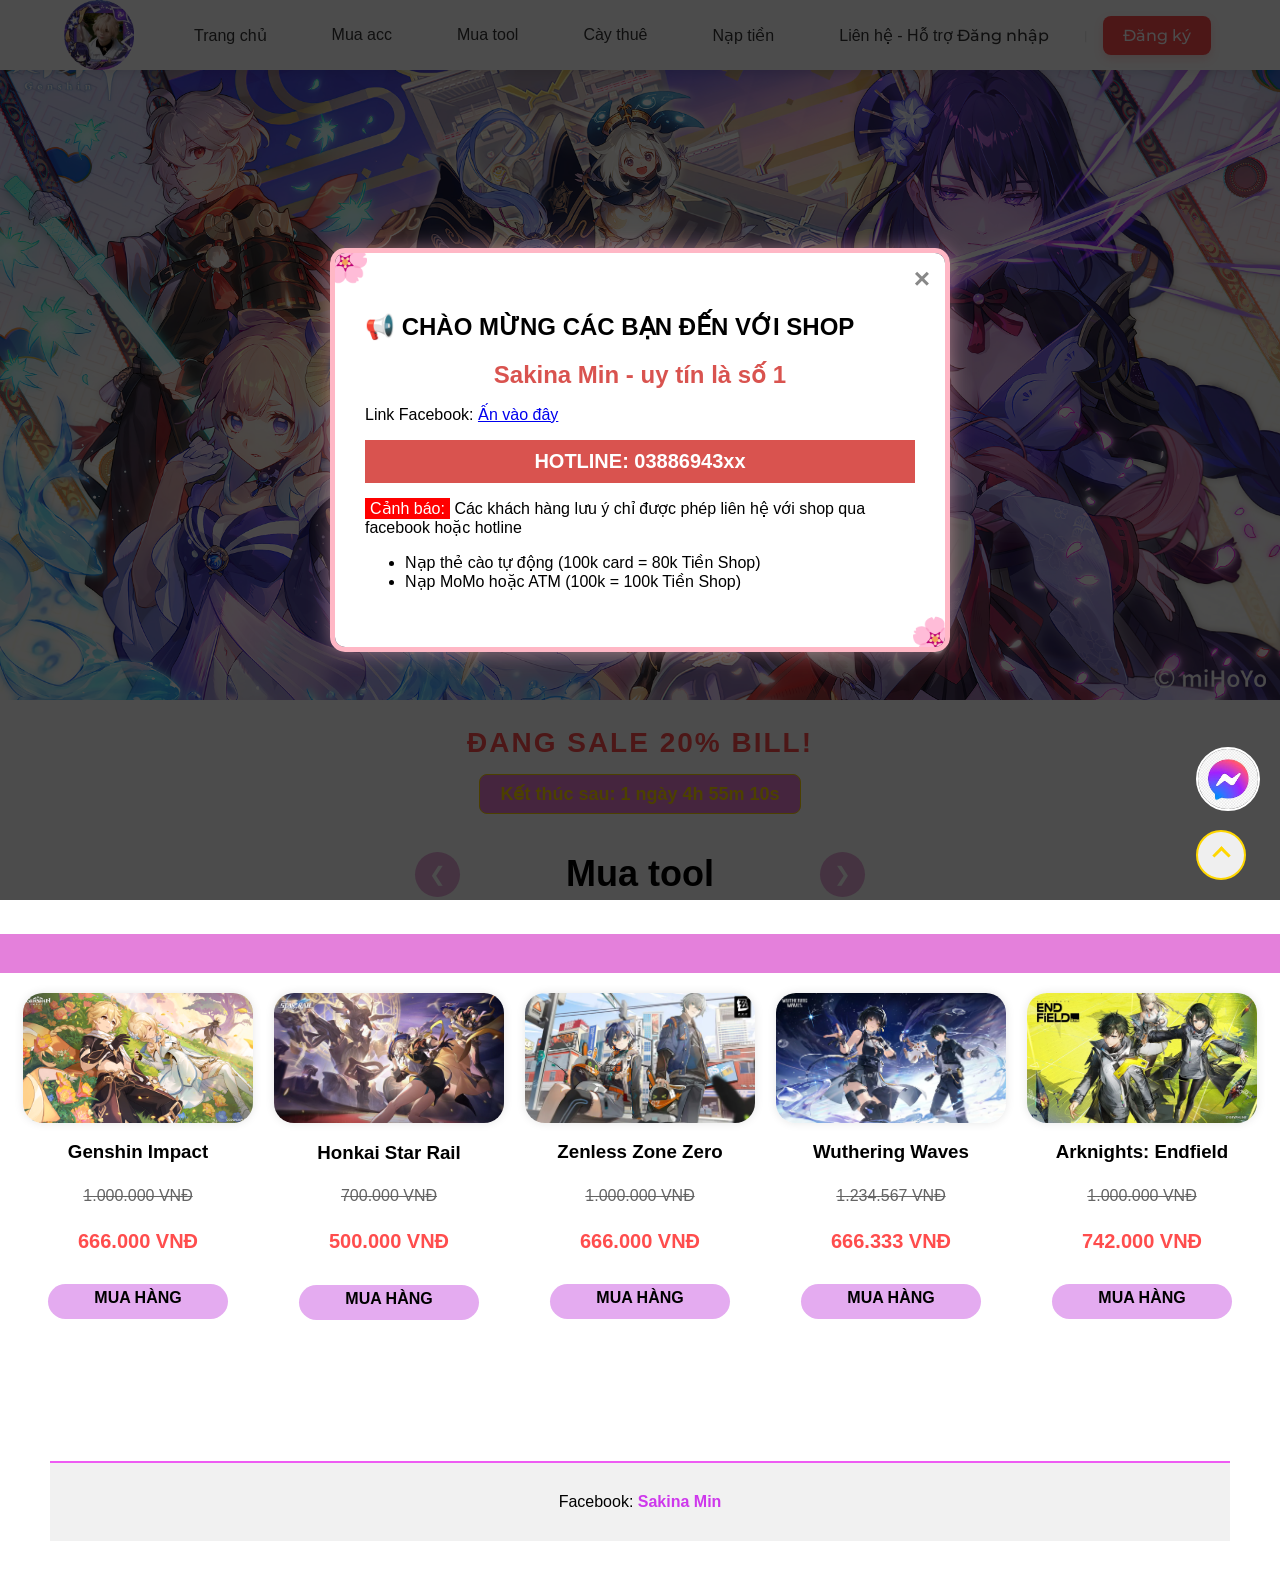
<file: index.html>
<!DOCTYPE html>
<html lang="vi">
<head>
    <meta charset="UTF-8">
    <title>Nguyễn Ngọc Minh</title>
    <link rel="stylesheet" href="style.css">
    <link href="https://fonts.googleapis.com/css2?family=Montserrat:wght@800&display=swap" rel="stylesheet">
</head>

<body>
    <div id="header">
       <div class="menu">
    <div class="menu-left">
        <img src="img/logo.png" class="logo">
        <a href="index.html">Trang chủ</a>
        <a href="Muaacc.html">Mua acc</a>
        <a href="Muatool.html">Mua tool</a>
        <a href="caythue.html">Cày thuê</a>
        <a href="naptien.html">Nạp tiền</a>
        <a href="https://www.facebook.com/otori.kushiro" target="_blank">Liên hệ - Hỗ trợ</a>
    </div>

    <div class="menu-right">
        <div class="auth-buttons">
    <a href="dangnhap.html" class="btn-login"><i class="fas fa-user"></i> Đăng nhập</a>
    <span class="separator">|</span>
    <a href="dangnhap.html?tab=register" class="btn-register">Đăng ký</a>
</div>
    </div>
</div>
<div id="header">
        </div>

    <div id="main">
        </div>
</body>
<img id="main-banner" src="img/backgroud.jpg" width="2000" height="700" alt="banner">
    <div id="main">
        <div id="sale-container">
            <h2 id="sale-text">🔥 Sale 20% bill 🔥</h2>
            <div id="countdown-timer">Đang tải đồng hồ...</div>
        </div>
        <div class="slider-wrapper">
            <button class="control-btn" onclick="prevSlide()">&#10094;</button>
            <div class="slider-titles">
                <h1 class="mixi-title slide" id="t-acc">Mua acc</h1>
                <h1 class="mixi-title slide active" id="t-tool">Mua tool</h1>
                <h1 class="mixi-title slide" id="t-cay">Cày thuê</h1>
            </div>
            <button class="control-btn" onclick="nextSlide()">&#10095;</button>
        </div>

        <div id="all-sections">

            <div class="marquee-container">
                <div class="marquee-text">
                    Mọi thắc mắc xin vui lòng liên hệ với chúng tôi qua số hotline hoặc fanpage để được hỗ trợ nhanh nhất!
                </div>
            </div>
            <div class="content-section" id="s-acc">
                <div class="rows">
                    <div class="column">
                        <h3>Chưa có sản phẩm Acc</h3>
                        <p>Đang cập nhật...</p>
                    </div>
                </div>
            </div>
            <div class="content-section active" id="s-tool">
                <div class="rows">

                    <div class="column">
                        <img src="img/genshin impact.jpg">
                        <h3>Genshin Impact</h3>
                        <p class="price-old">1.000.000 VNĐ</p>
                        <p class="price-new">666.000 VNĐ</p>
                        <h4>MUA HÀNG</h4>
                    </div>

                    <div class="column">
                        <img src="img/honkai star rail.jpg">
                        <h3>Honkai Star Rail</h3>
                        <p class="price-old">700.000 VNĐ</p>
                        <p class="price-new">500.000 VNĐ</p>
                        <h4>MUA HÀNG</h4>
                    </div>

                    <div class="column">
                        <img src="img/zenless zero.webp">
                        <h3>Zenless Zone Zero</h3>
                        <p class="price-old">1.000.000 VNĐ</p>
                        <p class="price-new">666.000 VNĐ</p>
                        <h4>MUA HÀNG</h4>
                    </div>

                    <div class="column">
                        <img src="img/wuthering waves.webp">
                        <h3>Wuthering Waves</h3>
                        <p class="price-old">1.234.567 VNĐ</p>
                        <p class="price-new">666.333 VNĐ</p>
                        <h4>MUA HÀNG</h4>
                    </div>

                    <div class="column">
                        <img src="img/code-arknights-endfield.jpg">
                        <h3>Arknights: Endfield</h3>
                        <p class="price-old">1.000.000 VNĐ</p>
                        <p class="price-new">742.000 VNĐ</p>
                        <h4>MUA HÀNG</h4>
                    </div>

                </div>
            </div>
            <div class="content-section" id="s-cay">
                <div class="rows">
                    <div class="column">
                    <h3>Dịch vụ cày thuê game</h3>
                        <p>Đang cập nhật...</p>
                    </div>

        </div>
    </div>
    <div id="footer-contact" style="text-align:center; padding:50px;">
        <div class="footer">
            <div class="social-links">
                <span>Facebook: </span>
                <a href="https://www.facebook.com/otori.kushiro" target="_blank">
                    Sakina Min
                </a>
            </div>
        </div>
    </div>
    <div id="announcement-modal" class="modal">
        <div class="modal-content">
            <span class="close-btn" onclick="closeModal()">&times;</span>

            <div class="modal-header">
              <h2>📢 CHÀO MỪNG CÁC BẠN ĐẾN VỚI SHOP</h2> 
              <p class="sub-title">Sakina Min - uy tín là số 1</p> 
            </div> <div class="modal-body"> 
                <p>Link Facebook: <a href="https://www.facebook.com/otori.kushiro" target="_blank">Ấn vào đây</a></p> 
                <div class="hotline">HOTLINE: 03886943xx</div> 
                <p class="warning"><span>Cảnh báo:</span> Các khách hàng lưu ý chỉ được phép liên hệ với shop qua facebook hoặc hotline</p> 
                <ul> 
                    <li>Nạp thẻ cào tự động (100k card = 80k Tiền Shop)</li> 
                <li>Nạp MoMo hoặc ATM (100k = 100k Tiền Shop)</li> 
            </ul>
            </div>
        </div>
    </div>
    <div class="fixed-widgets">
      <a href="https://www.facebook.com/otori.kushiro" target="_blank" class="widget-chat">
            <img src="img/logomess.jpg">
        </a>
        <button onclick="scrollToTop()" class="widget-top">
            <i class="arrow-up"></i>
        </button>
    </div>

    <script src="script.js"></script>
</body>
</html>
</file>
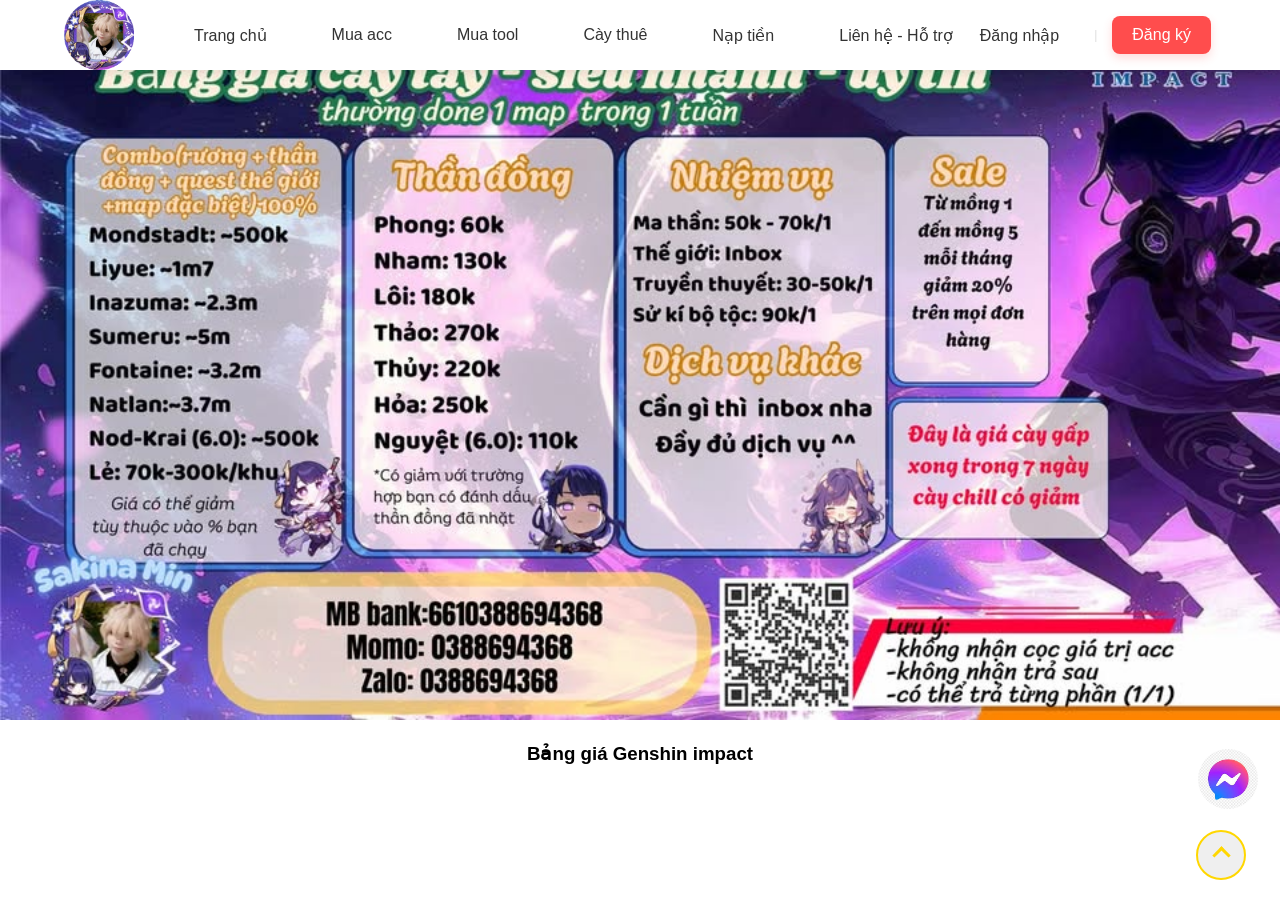
<file: caythue.html>
<!DOCTYPE html>
<html lang="vi">
<head>
    <meta charset="UTF-8">
    <title> Nguyễn Ngọc Minh </title>
    <link rel="stylesheet" href="style.css">
</head>
<body>
    <div id="header" >                 
      <div class="menu">
    <div class="menu-left">
        <img src="img/logo.png" class="logo">
        <a href="index.html">Trang chủ</a>
        <a href="Muaacc.html">Mua acc</a>
        <a href="Muatool.html">Mua tool</a>
        <a href="caythue.html">Cày thuê</a>
        <a href="naptien.html">Nạp tiền</a>
        <a href="https://www.facebook.com/otori.kushiro" target="_blank">Liên hệ - Hỗ trợ</a>
    </div>

    <div class="menu-right">
        <div class="auth-buttons">
    <a href="dangnhap.html" class="btn-login"><i class="fas fa-user"></i> Đăng nhập</a>
    <span class="separator">|</span>
    <a href="dangnhap.html?tab=register" class="btn-register">Đăng ký</a>
</div>
    </div>
</div>
        <div class="main">
            <div class="content">
                 <img src="img/Banggiacaythue.jpg"  width=100%>
                        
                 <h3 style="text-align: center;">Bảng giá Genshin impact</h3>
</div>   
</div>
<div class="fixed-widgets">
      <a href="https://www.facebook.com/otori.kushiro" target="_blank" class="widget-chat">
            <img src="img/logomess.jpg">
        </a>
        <button onclick="scrollToTop()" class="widget-top">
            <i class="arrow-up"></i>
        </button>
    </div>
</body>
</html>
</file>
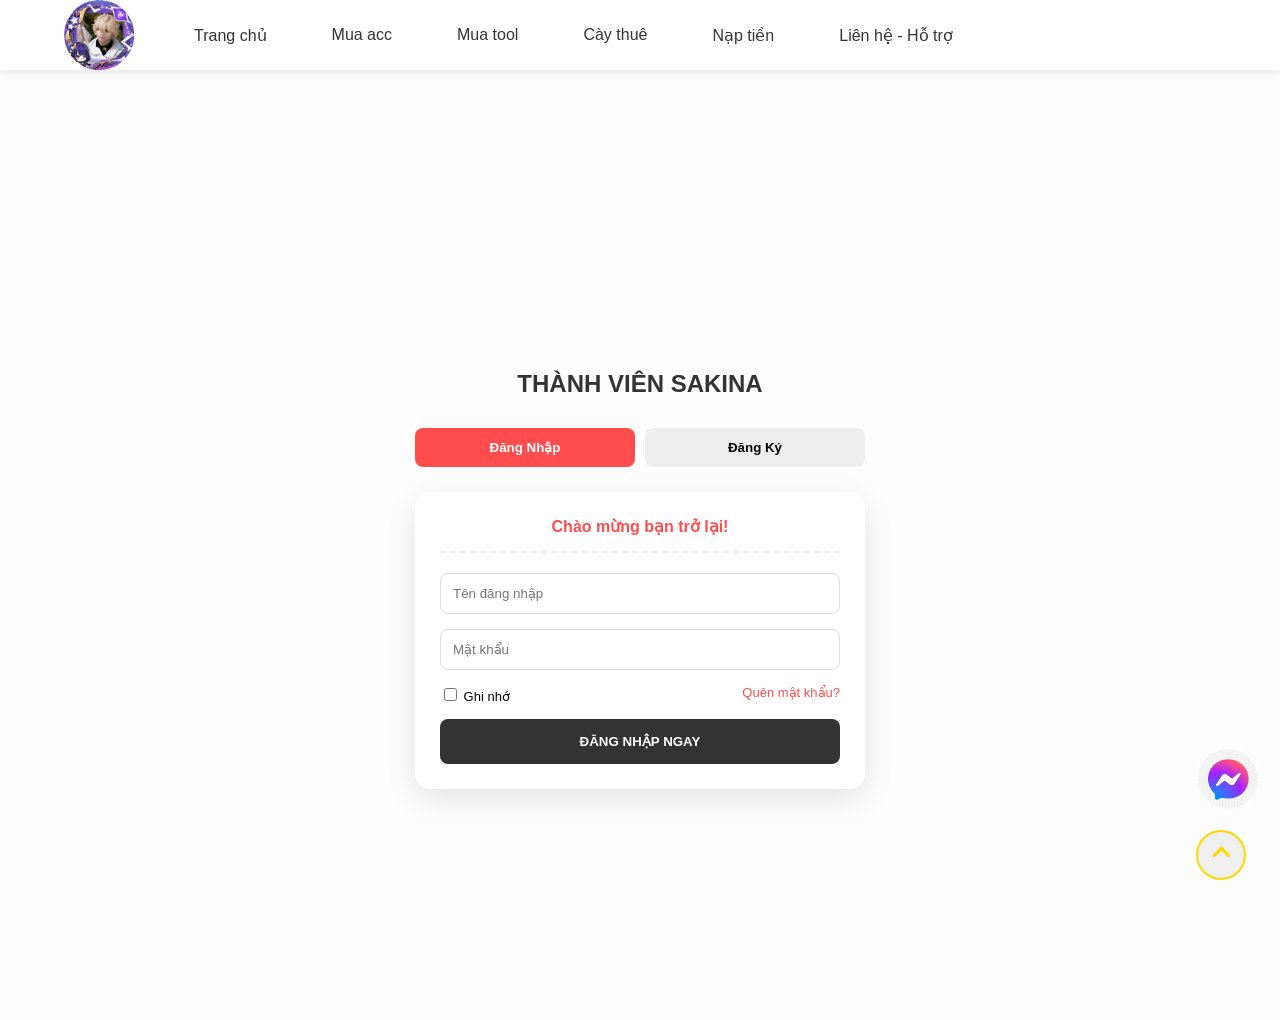
<file: dangnhap.html>
<!DOCTYPE html>
<html lang="vi">
<head>
    <meta charset="UTF-8">
    <title> Nguyễn Ngọc Minh </title>
    <link rel="stylesheet" href="style.css">
</head>
<body>
    <div id="header" >                 
      <div class="menu">
    <div class="menu-left">
        <img src="img/logo.png" class="logo">
        <a href="index.html">Trang chủ</a>
        <a href="Muaacc.html">Mua acc</a>
        <a href="Muatool.html">Mua tool</a>
        <a href="caythue.html">Cày thuê</a>
        <a href="naptien.html">Nạp tiền</a>
        <a href="https://www.facebook.com/otori.kushiro" target="_blank">Liên hệ - Hỗ trợ</a>
    </div>

    </div>
</div>
    <div id="header">
        </div>

    <div id="main-content" class="auth-page">
        <div class="auth-container">
            <h2 class="main-title">THÀNH VIÊN SAKINA</h2>

            <div class="method-selector">
                <button class="method-btn active" onclick="switchTab('login')">
                    <i class="fas fa-sign-in-alt"></i> Đăng Nhập
                </button>
                <button class="method-btn" onclick="switchTab('register')">
                    <i class="fas fa-user-plus"></i> Đăng Ký
                </button>
            </div>

            <div id="login-form" class="recharge-card">
                <div class="card-header">Chào mừng bạn trở lại!</div>
                <form>
                    <input type="text" class="custom-input" placeholder="Tên đăng nhập" required>
                    <input type="password" class="custom-input" placeholder="Mật khẩu" required>
                    
                    <div style="display: flex; justify-content: space-between; margin-bottom: 15px; font-size: 13px;">
                        <label><input type="checkbox"> Ghi nhớ</label>
                        <a href="#" style="color: #ff4d4d; text-decoration: none;">Quên mật khẩu?</a>
                    </div>

                    <button type="submit" class="btn-primary">ĐĂNG NHẬP NGAY</button>
                </form>
            </div>

            <div id="register-form" class="recharge-card" style="display: none;">
                <div class="card-header">Tạo tài khoản mới</div>
                <form>
                    <input type="text" class="custom-input" placeholder="Tên tài khoản" required>
                    <input type="email" class="custom-input" placeholder="Email (ví dụ: abc@gmail.com)" required>
                    <input type="password" class="custom-input" placeholder="Mật khẩu" required>
                    <input type="password" class="custom-input" placeholder="Xác nhận mật khẩu" required>
                    
                    <button type="submit" class="btn-primary" style="background: #ff4d4d;">ĐĂNG KÝ TÀI KHOẢN</button>
                </form>
            </div>
        </div>
    </div>
<div class="fixed-widgets">
      <a href="https://www.facebook.com/otori.kushiro" target="_blank" class="widget-chat">
            <img src="img/logomess.jpg">
        </a>
        <button onclick="scrollToTop()" class="widget-top">
            <i class="arrow-up"></i>
        </button>
    </div>
    <script src="script.js"></script>
</body>
</html>
</file>
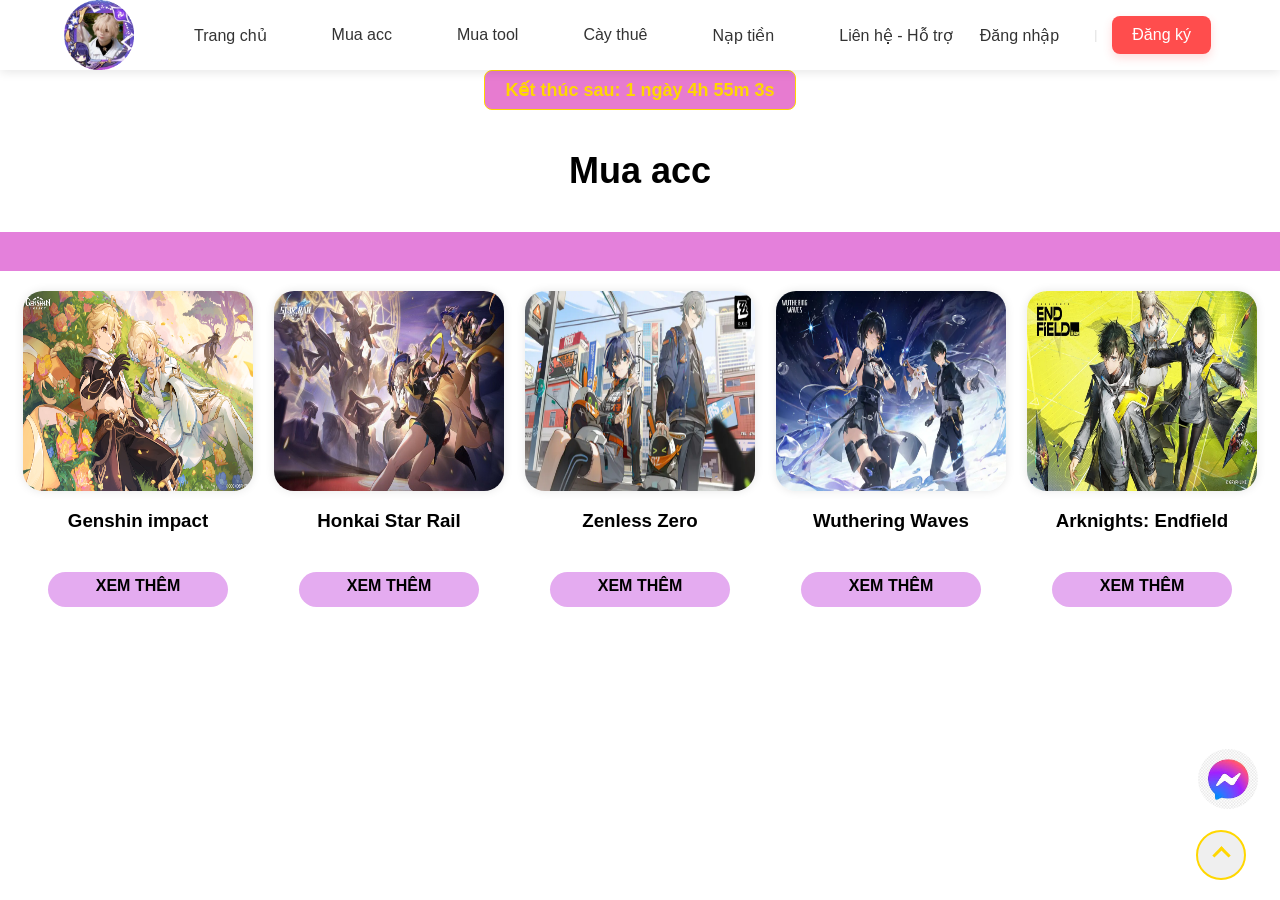
<file: Muaacc.html>
<!DOCTYPE html>
<html lang="vi">
<head>
    <meta charset="UTF-8">
    <title> Nguyễn Ngọc Minh </title>
    <link rel="stylesheet" href="style.css">
</head>
<body>
    <div id="header" >                 
      <div class="menu">
    <div class="menu-left">
        <img src="img/logo.png" class="logo">
        <a href="index.html">Trang chủ</a>
        <a href="Muaacc.html">Mua acc</a>
        <a href="Muatool.html">Mua tool</a>
        <a href="caythue.html">Cày thuê</a>
        <a href="naptien.html">Nạp tiền</a>
        <a href="https://www.facebook.com/otori.kushiro" target="_blank">Liên hệ - Hỗ trợ</a>
    </div>

    <div class="menu-right">
        <div class="auth-buttons">
    <a href="dangnhap.html" class="btn-login"><i class="fas fa-user"></i> Đăng nhập</a>
    <span class="separator">|</span>
    <a href="dangnhap.html?tab=register" class="btn-register">Đăng ký</a>
</div>
    </div>
</div>
        <div class="main">
            <div class="content">
</div>        
    <div id="main">
        <div id="sale-container">
    <h2 id="sale-text">🔥 Sale 20% bill 🔥</h2>
    <div id="countdown-timer">Đang tải đồng hồ...</div>
</div>
        <div id="chia">
           <div id="chia"> 
    <h1 class="mixi-title" id="muaacc">Mua acc
    </h1>
</div>
  <div class="marquee-container">
    <div class="marquee-text">Mọi thắc mắc xin vui lòng liên hệ với chúng tôi qua số hotline hoặc fanpage để được hỗ trợ nhanh nhất!</div>
</div>
              <div class="rows">
                <div class="column">
                    <img src="img/genshin impact.jpg" width="500px" height="200px">
                    <h3>Genshin impact</h3>
                    <h4>XEM THÊM</h4>
                </div>
                <div class="column">
                    <img src="img/honkai star rail.jpg" width="500px" height="200px">
                    <h3>Honkai Star Rail</h3>
                    <h4>XEM THÊM</h4>
                </div>
                <div class="column">
                    <img src="img/zenless zero.webp" width="500px" height="200px">
                    <h3>Zenless Zero</h3>
                    <h4>XEM THÊM</h4>
                </div>
                <div class="column">
                    <img src="img/wuthering waves.webp" width="500px" height="200px">
                    <h3>Wuthering Waves</h3>
                    <h4>XEM THÊM</h4>
                </div>
                <div class="column">
                    <img src="img/code-arknights-endfield.jpg" width="500px" height="200px">
                    <h3>Arknights: Endfield</h3>
                    <h4>XEM THÊM</h4>
                </div>
        </div>
        <div class="fixed-widgets">
      <a href="https://www.facebook.com/otori.kushiro" target="_blank" class="widget-chat">
            <img src="img/logomess.jpg">
        </a>
        <button onclick="scrollToTop()" class="widget-top">
            <i class="arrow-up"></i>
        </button>
    </div>
          <script src="script.js"></script>
</body>
</html>
</file>
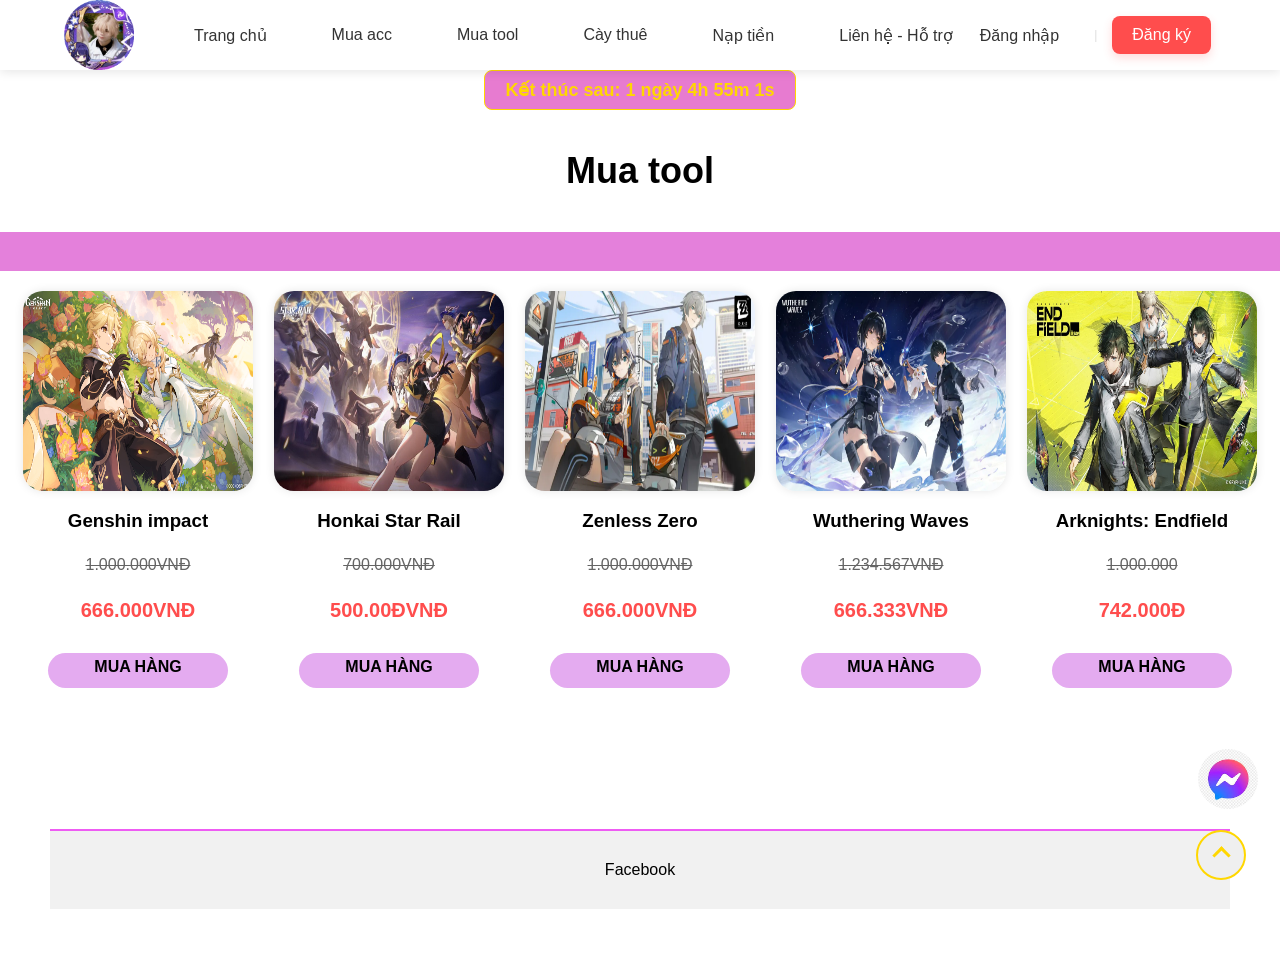
<file: Muatool.html>
<!DOCTYPE html>
<html lang="vi">
<head>
    <meta charset="UTF-8">
    <title> Nguyễn Ngọc Minh </title>
    <link rel="stylesheet" href="style.css">
</head>
<body>
    <div id="header" >                 
       <div class="menu">
    <div class="menu-left">
        <img src="img/logo.png" class="logo">
        <a href="index.html">Trang chủ</a>
        <a href="Muaacc.html">Mua acc</a>
        <a href="Muatool.html">Mua tool</a>
        <a href="caythue.html">Cày thuê</a>
        <a href="naptien.html">Nạp tiền</a>
        <a href="https://www.facebook.com/otori.kushiro" target="_blank">Liên hệ - Hỗ trợ</a>
    </div>

    <div class="menu-right">
        <div class="auth-buttons">
    <a href="dangnhap.html" class="btn-login"><i class="fas fa-user"></i> Đăng nhập</a>
    <span class="separator">|</span>
    <a href="dangnhap.html?tab=register" class="btn-register">Đăng ký</a>
</div>
    </div>
</div>
    <div id="main">
        <div id="chia">
            <div id="sale-container">
    <h2 id="sale-text">🔥 Sale 20% bill 🔥</h2>
    <div id="countdown-timer">Đang tải đồng hồ...</div>
</div>
           <div id="chia"> 
    <h1 class="mixi-title" id="Muatool">Mua tool</h1>
</div>
  <div class="marquee-container">
    <div class="marquee-text">Mọi thắc mắc xin vui lòng liên hệ với chúng tôi qua số hotline hoặc fanpage để được hỗ trợ nhanh nhất!</div>
</div>
            <div id="mixi-title" align="center">
                <div class="rows">
                    <div class="column">
                        <img src="img/genshin impact.jpg"  width="500px" height="200px">
                        
                        <h3> Genshin impact   </h3>
<p class="price-old">1.000.000VNĐ</p>
<p class="price-new">666.000VNĐ</p>
<h4>MUA HÀNG</h4>    
                    </div>
                          <div class="column">
                              <img src="img/honkai star rail.jpg"  width="500px" height="200px"/>
                        <h3> Honkai Star Rail </h3>
                        <p class="price-old"> 700.000VNĐ</P>
                        <P class="price-new"> 500.00ĐVNĐ</p>
                        <h4> MUA HÀNG</h4>
                    </div>
                          <div class="column">
                              <img src="img/zenless zero.webp"   width="500px" height="200px"/>
                        
                        <h3>Zenless Zero </h3>
                        <P class="price-old">1.000.000VNĐ </P>
                         <P class="price-new">666.000VNĐ</p>
                        <h4>  MUA HÀNG </h4>
                    </div>
                          <div class="column">
                              <img src="img/wuthering waves.webp"  width="500px" height="200px"/>
                              
                        <h3>Wuthering Waves </h3>
                        <P class="price-old">1.234.567VNĐ</P>
                         <p class="price-new">666.333VNĐ</p>
                        <h4>  MUA HÀNG</h4>
                    </div>
                          <div class="column">
                              <img src="img/code-arknights-endfield.jpg"   width="500px" height="200px"/>
                        <h3>Arknights: Endfield</h3>
                       <P class="price-old">1.000.000</P>
                         <p class="price-new">742.000Đ</p>
                        <h4>  MUA HÀNG </h4>
                    </div>  
            </div>
                    <div class="column">
                </div>
                <div id="footer-contact" style="text-align: center; padding: 50px;">
    <div class="footer">

    <div class="social-links">
        <span>Facebook </span>
        <a href="https://www.facebook.com/otori.kushiro" target="_blank">
        </a>
    </div>
</div>
<div class="fixed-widgets">
      <a href="https://www.facebook.com/otori.kushiro" target="_blank" class="widget-chat">
            <img src="img/logomess.jpg">
        </a>
        <button onclick="scrollToTop()" class="widget-top">
            <i class="arrow-up"></i>
        </button>
    </div>
         <script src="script.js"></script>
</body>
</html>
</file>
<file: style.css>
@charset "utf-8";

body {
    margin: auto;
    background-color: rgb(255, 255, 255);
    color: rgb(0, 0, 0);
    font-family: Arial, sans-serif;
}

#header {    
    margin: inherit;
}

#header img { max-width: 100%; }


.menu {
    width: 100%;
    height: 70px;
    background: #ffffff;
    display: flex;         
    align-items: center;    
    justify-content: space-between; 
    padding: 0 5%;
    position: fixed;
    top: 0;
    left: 0;
    z-index: 9999;
    box-shadow: 0 2px 10px rgba(0,0,0,0.1);
    box-sizing: border-box;
}

.menu-left {
    display: flex;
    align-items: center;
    gap: 15px;
}

.menu-right {
    display: flex;
    align-items: center;
    margin-left: auto;
}

.auth-buttons {
    display: flex;
    align-items: center;
    gap: 10px;
    font-family: 'Montserrat', sans-serif;
}

.auth-buttons a {
    text-decoration: none;
    font-size: 14px;
    font-weight: 600;
    transition: 0.3s;
}

.btn-login {
    color: #333;
    padding: 8px 15px;
    border-radius: 20px;
}

.btn-login:hover {
    color: #ff4d4d;
    background: #fff5f5;
}

.btn-register {
    color: #fff !important;
    background: #ff4d4d;   
    padding: 8px 18px;
    border-radius: 20px;
    box-shadow: 0 4px 10px rgba(255, 77, 77, 0.2);
}

.btn-register:hover {
    background: #cc0000;
    transform: translateY(-2px);
}

.separator {
    color: #ddd;
    font-size: 12px;
}

.menu a {
    color: #333;
    text-decoration: none;
    font-size: 16px;
    font-weight: 500;
    margin: 0 5px;
    padding: 10px 20px;
    border-radius: 8px;
    transition: all 0.3s ease;
    position: relative;
    white-space: nowrap;     
}

.menu a:hover {
    background-color: #f0f0f0;
    color: #ff7675;
}

.menu a::after {
    content: '';
    position: absolute;
    bottom: 5px;
    left: 50%;
    width: 0;
    height: 2px;
    background: #ff7675;
    transition: all 0.3s ease;
    transform: translateX(-50%);
}

.menu a:hover::after {
    width: 60%;
}

.logo {
    width: 70px;
    height: 70px;
    border-radius: 15px;
    margin-right: 20px;
}


.rows {
    display: grid;
    grid-template-columns: repeat(5, 1fr); 
    gap: 15px;    
    padding: 20px;
    width: 100%;
    box-sizing: border-box;
}

.column {
    display: flex;
    flex-direction: column;
    align-items: center;
    text-align: center;
    transition: transform 0.4s;
}

.column img {
    width: 230px;
    border-radius: 20px;
    box-shadow: 0 0 10px rgba(0, 0, 0, 0.1);
    transition: transform 0.4s, box-shadow 0.4s;
}

.column img:hover {
    transform: translateY(-12px);
    box-shadow: 0 0 25px rgba(0, 0, 0, 0.5);
}

.column h3{
    color:rgb(0, 0, 0);
}

.column span{
    background-color:rgb(234, 228, 228);
    border-radius:10px;
    width:70px;
    height:40px; 
}

.column h4{
    cursor: pointer;
    background-color: rgb(228, 171, 240);
    color: rgb(0, 0, 0);
    width:180px;
    height:30px;
    transition:0.6s;
    text-align:center;
    padding-top: 5px;
    border-radius:30px;
}

.column h4:hover {   
    background-color: rgb(0, 0, 0);
    color: #fff;
}

.price-old {
    color: rgb(100, 100, 100);
    text-decoration: line-through;
    font-size: 16px;
    margin: 5px 0;
}

.price-new {
    color: #ff4d4d;
    font-size: 20px;
    font-weight: bold;
    margin-bottom: 10px;
}

.mixi-title {
    text-align: center;
    color: rgb(0, 0, 0);
    font-size: 36px;
    font-weight: bold;
    margin: 40px 0;
}


.marquee-container {
    width: 100%;
    overflow: hidden;
    background: #e480db;
    color: white;
    padding: 10px 0;
    font-weight: bold;
}

.marquee-text {
    display: inline-block;
    white-space: nowrap; 
    padding-left: 100%; 
    animation: marquee 20s linear infinite; 
}

@keyframes marquee {
    0% { transform: translate(0, 0); }
    100% { transform: translate(-100%, 0); }
}


.footer {
    background-color: #f1f1f1;
    padding: 30px;
    text-align: center;
    margin-top: 50px;
    border-top: 2px solid #ee5cf3;
}

.footer p { font-size: 14px; color: #555; margin-bottom: 10px; }
.footer a { text-decoration: none; color: #ce38ec; font-weight: bold; transition: 0.3s; }
.footer a:hover { color: #000; text-decoration: underline; }


.slider-wrapper {
    display: flex;
    align-items: center;
    justify-content: center;
    gap: 30px; 
    margin: 30px 0;
}

.slider-titles {
    position: relative;
    width: 300px;
    height: 60px;
    display: flex;
    justify-content: center;
    align-items: center;
}

.slide {
    position: absolute;
    display: none;    
    margin: 0 !important;
    white-space: nowrap;
}

.slide.active {
    display: block;
    animation: fadeInTitle 0.5s ease-in-out;
}

.control-btn {
    background-color: #e8abdb; 
    color: white;
    border: none;
    width: 45px;
    height: 45px;
    border-radius: 50%;
    cursor: pointer;
    font-size: 20px;
    display: flex;
    align-items: center;
    justify-content: center;
    transition: 0.3s;
}

.control-btn:hover { background-color: #000; }

.content-section { display: none; }
.content-section.active { display: block; animation: slideUpContent 0.6s ease-out; }

@keyframes fadeInTitle {
    from { opacity: 0; transform: scale(0.9); }
    to { opacity: 1; transform: scale(1); }
}

@keyframes slideUpContent {
    from { opacity: 0; transform: translateY(20px); }
    to { opacity: 1; transform: translateY(0); }
}


#sale-container { text-align: center; margin-top: 20px; }

#countdown-timer {
    font-size: 18px;
    color: #ffd700;
    font-weight: bold;
    background: #e77bd0;
    display: inline-block;
    padding: 8px 20px;
    border-radius: 8px;
    border: 1px solid #ffd700;
}

#sale-text {
    font-size: 28px;
    font-weight: 800;
    text-transform: uppercase;
    margin-bottom: 15px;
    letter-spacing: 2px;
    color: #ff4d4d;
    animation: soft-glow 2s infinite ease-in-out;
}

@keyframes soft-glow {
    0%, 100% { color: #ff4d4d; text-shadow: 0 0 5px rgba(255, 77, 77, 0.6); }
    50% { color: #ffcc00; text-shadow: 0 0 15px rgba(255, 204, 0, 0.8); }
}


.sakura {
    position: fixed;
    top: -50px;
    font-size: 25px;
    user-select: none;
    pointer-events: none;
    z-index: 10000;
    animation: fall-and-sway linear forwards;
}

@keyframes fall-and-sway {
    0% { top: -10%; transform: translateX(0) rotate(0deg); opacity: 1; }
    100% { top: 100vh; transform: translateX(100px) rotate(360deg); opacity: 0; }
}


.modal {
    display: flex; 
    position: fixed;
    z-index: 20000;
    left: 0; top: 0; width: 100%; height: 100%;
    background-color: rgba(0,0,0,0.7);
    justify-content: center;
    align-items: center;
}

.modal-content {
    background-color: #fff;
    padding: 40px 30px;
    border-radius: 15px;
    width: 90%;
    max-width: 550px;
    position: relative;
    border: 5px solid #ffb7c5; 
    box-shadow: 0 0 20px rgba(255, 183, 197, 0.5);
    animation: zoomIn 0.3s ease;
    max-height: 80vh;
    overflow-y: auto;
}

.modal-content::before, .modal-content::after {
    content: '🌸'; position: absolute; font-size: 40px;
}
.modal-content::before { top: -15px; left: -15px; }
.modal-content::after { bottom: -15px; right: -15px; }

.close-btn { position: absolute; right: 15px; top: 10px; font-size: 28px; font-weight: bold; cursor: pointer; color: #888; }
.sub-title { text-align: center; font-weight: bold; font-size: 24px !important; color: #d9534f; margin: 10px 0; display: block; }
.hotline { background: #d9534f; color: #fff; padding: 10px; text-align: center; font-weight: bold; font-size: 20px; margin: 15px 0; }
.warning span { background: red; color: white; padding: 2px 5px; }

@keyframes zoomIn { from { transform: scale(0); } to { transform: scale(1); } }


.fixed-widgets {
    position: fixed;
    bottom: 20px; right: 20px;
    display: flex; flex-direction: column; gap: 15px;
    z-index: 99999 !important;
}

.widget-chat img {
    width: 60px; height: 60px; border-radius: 50%; 
    object-fit: cover; border: 2px solid #fff;
}

.widget-top {
    width: 50px; height: 50px; border: 2px solid #ffd700;
    border-radius: 50%; cursor: pointer; display: flex;
    align-items: center; justify-content: center;
}

.arrow-up {
    border: solid #ffd700; border-width: 0 3px 3px 0;
    display: inline-block; padding: 5px; transform: rotate(-135deg);
}


.sparkle-text {
    font-size: 20px; font-weight: 800; letter-spacing: 2px;
    background: linear-gradient(to right, #ff0000, #ff7f00, #ffff00, #00ff00, #0000ff, #4b0082, #8b00ff);
   background-clip: text;
    -webkit-background-clip: text;
    -webkit-text-fill-color: transparent;
    animation: rainbow_animation 3s linear infinite;
}

@keyframes rainbow_animation {
    0% { background-position: 0% 50%; }
    100% { background-position: 100% 50%; }
}

#main-content {
    padding-top: 120px;
    background: #fdfdfd;
    min-height: 100vh;
    font-family: 'Montserrat', sans-serif;
}

.main-title {
    text-align: center;
    font-weight: 800;
    color: #333;
    margin-bottom: 30px;
}

.recharge-container {
    max-width: 500px;
    margin: 0 auto;
    padding: 20px;
}

.method-selector {
    display: flex;
    justify-content: center;
    gap: 10px;
    margin-bottom: 25px;
}

.method-btn {
    flex: 1;
    padding: 12px;
    border: none;
    border-radius: 8px;
    background: #eee;
    cursor: pointer;
    font-weight: 600;
}

.method-btn.active { background: #ff4d4d; color: white; }

.recharge-card {
    background: #fff;
    border-radius: 15px;
    box-shadow: 0 10px 30px rgba(0,0,0,0.1);
    padding: 25px;
    animation: slideUp 0.5s ease;
}

.card-header {
    font-weight: bold;
    color: #ff4d4d;
    text-align: center;
    margin-bottom: 20px;
    border-bottom: 2px dashed #eee;
    padding-bottom: 15px;
}

.custom-input {
    width: 100%;
    padding: 12px;
    margin-bottom: 15px;
    border: 1px solid #ddd;
    border-radius: 8px;
    box-sizing: border-box;
}

.btn-primary {
    width: 100%;
    padding: 15px;
    background: #333;
    color: #fff;
    border: none;
    border-radius: 8px;
    font-weight: bold;
    cursor: pointer; 
}

.bank-layout { text-align: center; }

.img-qr:hover {
    transform: scale(1.05);
}
.img-qr {
    width: 100%;
    max-width: 250px;
    height: auto;
    border-radius: 10px;
    border: 3px solid #f9f9f9;
}

.qr-box {
    text-align: center;
    padding: 5px;
}

.info-item {
    display: flex;
    justify-content: space-between;
    margin-bottom: 8px;
    font-size: 14px;
}

.copy-field {
    display: flex;
    justify-content: space-between;
    align-items: center;
    background: #fff;
    border: 1px dashed #ff4d4d;
    padding: 10px;
    margin-top: 10px;
}

@keyframes slideUp {
    from { opacity: 0; transform: translateY(20px); }
    to { opacity: 1; transform: translateY(0); }
}


@media (max-width: 600px) {
    .separator, .btn-register { display: none; }
    .menu-left a { font-size: 12px; padding: 5px; }
}

.auth-page {
    display: flex;
    justify-content: center;
    align-items: center;
    min-height: 100vh;
    padding-top: 50px;
}

.auth-container {
    width: 100%;
    max-width: 450px;
    margin: 0 auto;
}


#login-form, #register-form {
    animation: slideUp 0.4s ease-out;
}


.custom-input:focus {
    border-color: #ff4d4d;
    outline: none;
    box-shadow: 0 0 8px rgba(255, 77, 77, 0.2);
    transform: scale(1.02);
    transition: 0.3s;
}

.btn-primary:hover {
    background: #000;
    transform: translateY(-3px);
    box-shadow: 0 5px 15px rgba(0,0,0,0.2);
    transition: 0.3s;
}

#login-form, #register-form {
    transition: opacity 0.3s ease-in-out;
    animation: fadeIn 0.5s;
}

@keyframes fadeIn {
    from { opacity: 0; transform: translateY(-10px); }
    to { opacity: 1; transform: translateY(0); }
}
</file>
